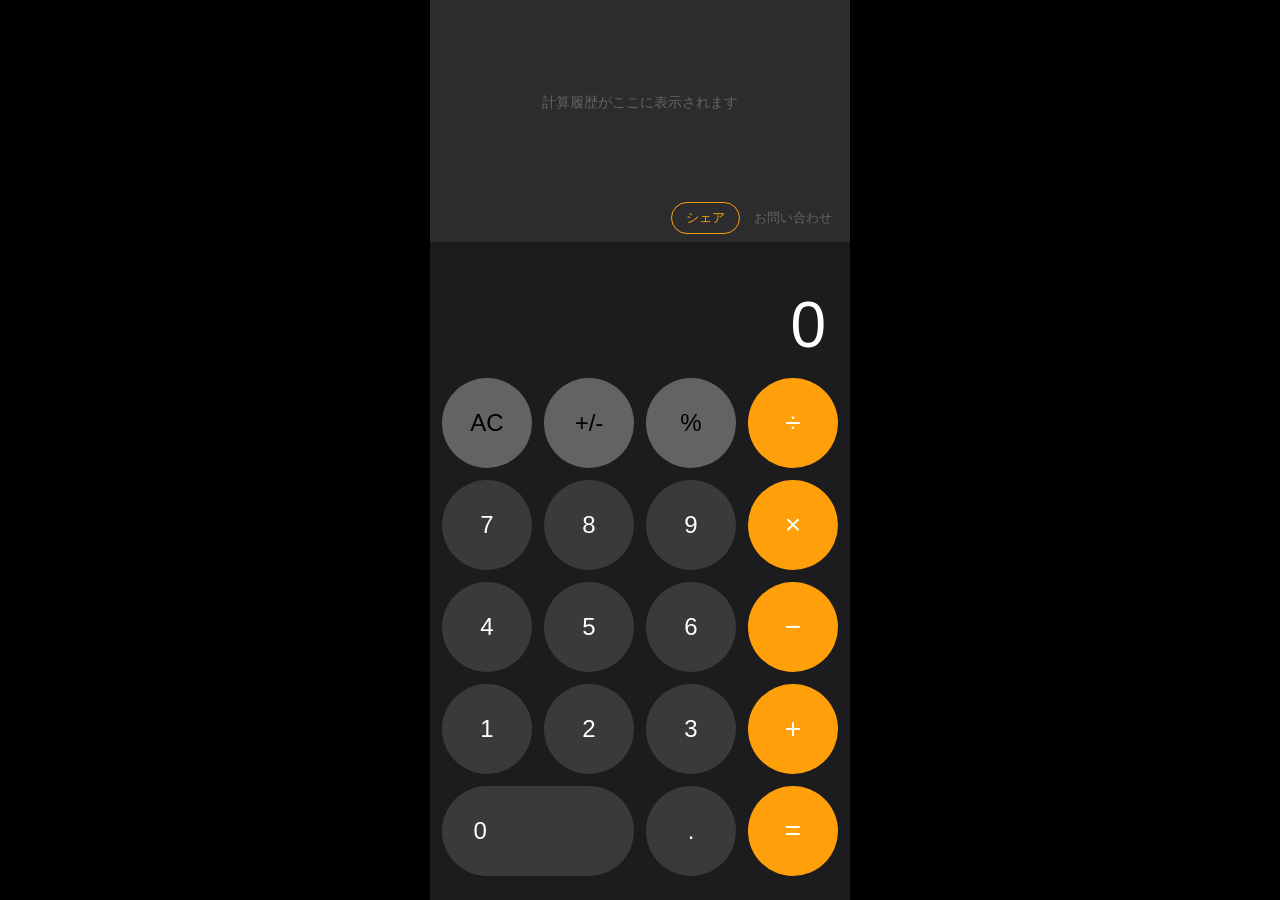
<file: index.html>
<!DOCTYPE html>
<html lang="ja">
<head>
  <meta charset="UTF-8">
  <meta name="viewport" content="width=device-width, initial-scale=1.0">
  <title>計算履歴電卓 — 計算式が残せるWeb電卓</title>

  <!-- SEO -->
  <meta name="description" content="計算式と結果を履歴として残せる無料Web電卓。勉強中に「どう計算したか」をすぐ振り返れます。インストール不要・スマホ対応。">
  <meta name="keywords" content="電卓, 計算履歴, 勉強, 無料, Web電卓, 計算式, 高校生, 大学生">

  <!-- OGP（SNSシェア用） -->
  <meta property="og:title"       content="計算履歴電卓 — 計算式が残せるWeb電卓">
  <meta property="og:description" content="計算式と結果を履歴として残せる無料Web電卓。インストール不要でスマホからすぐ使えます。">
  <meta property="og:url"         content="https://kakekue0322-cyber.github.io/calculator/">
  <meta property="og:type"        content="website">
  <meta property="og:locale"      content="ja_JP">
  <meta name="twitter:card"       content="summary">
  <meta name="twitter:title"      content="計算履歴電卓">
  <meta name="twitter:description" content="計算式が履歴として残せる無料Web電卓。勉強に便利！">

  <!-- PWA -->
  <link rel="manifest" href="manifest.json">
  <meta name="theme-color" content="#ff9f0a">
  <meta name="mobile-web-app-capable" content="yes">
  <meta name="apple-mobile-web-app-capable" content="yes">
  <meta name="apple-mobile-web-app-title" content="履歴電卓">

  <!-- Schema.org 構造化データ（AI検索対策） -->
  <script type="application/ld+json">
  {
    "@context": "https://schema.org",
    "@type": "WebApplication",
    "name": "計算履歴電卓",
    "url": "https://kakekue0322-cyber.github.io/calculator/",
    "description": "計算式と結果を履歴として残せる無料Web電卓。学生の勉強用途に最適。インストール不要でスマホから利用可能。",
    "applicationCategory": "UtilitiesApplication",
    "operatingSystem": "Any",
    "inLanguage": "ja",
    "offers": { "@type": "Offer", "price": "0", "priceCurrency": "JPY" },
    "featureList": ["計算履歴保存", "計算式リアルタイム表示", "オフライン動作", "スマホ対応"]
  }
  </script>

  <!-- Google Analytics GA4 -->
  <script>
    (function() {
      if (location.search.includes('owner=1')) {
        localStorage.setItem('owner', '1');
      }
      if (localStorage.getItem('owner') !== '1') {
        var s = document.createElement('script');
        s.async = true;
        s.src = 'https://www.googletagmanager.com/gtag/js?id=G-C49260S08L';
        document.head.appendChild(s);
        window.dataLayer = window.dataLayer || [];
        function gtag(){dataLayer.push(arguments);}
        gtag('js', new Date());
        gtag('config', 'G-C49260S08L');
      }
    })();
  </script>

  <link rel="stylesheet" href="style.css">
</head>
<body>
  <div id="app">

    <div id="history-area">
      <div id="history-list"></div>
      <div id="history-footer">
        <button id="clear-history" aria-label="履歴をすべて削除" style="display:none">
          履歴をクリア
        </button>
        <div id="footer-right">
          <button id="share-btn" aria-label="アプリをシェア">シェア</button>
          <a href="contact.html" id="contact-link">お問い合わせ</a>
        </div>
      </div>
    </div>

    <div id="display">
      <div id="expression" aria-label="計算式"></div>
      <div id="result" aria-label="計算結果">0</div>
    </div>

    <div id="buttons">
      <button class="btn btn-function" data-action="ac"   aria-label="すべてクリア">AC</button>
      <button class="btn btn-function" data-action="sign" aria-label="正負切替">+/-</button>
      <button class="btn btn-function" data-action="pct"  aria-label="パーセント">%</button>
      <button class="btn btn-operator" data-action="op"   data-op="÷" aria-label="割り算">÷</button>

      <button class="btn btn-number"   data-action="num"  data-num="7" aria-label="7">7</button>
      <button class="btn btn-number"   data-action="num"  data-num="8" aria-label="8">8</button>
      <button class="btn btn-number"   data-action="num"  data-num="9" aria-label="9">9</button>
      <button class="btn btn-operator" data-action="op"   data-op="×" aria-label="掛け算">×</button>

      <button class="btn btn-number"   data-action="num"  data-num="4" aria-label="4">4</button>
      <button class="btn btn-number"   data-action="num"  data-num="5" aria-label="5">5</button>
      <button class="btn btn-number"   data-action="num"  data-num="6" aria-label="6">6</button>
      <button class="btn btn-operator" data-action="op"   data-op="−" aria-label="引き算">−</button>

      <button class="btn btn-number"   data-action="num"  data-num="1" aria-label="1">1</button>
      <button class="btn btn-number"   data-action="num"  data-num="2" aria-label="2">2</button>
      <button class="btn btn-number"   data-action="num"  data-num="3" aria-label="3">3</button>
      <button class="btn btn-operator" data-action="op"   data-op="+" aria-label="足し算">+</button>

      <button class="btn btn-number btn-zero" data-action="num" data-num="0" aria-label="0">0</button>
      <button class="btn btn-number"   data-action="dot"  aria-label="小数点">.</button>
      <button class="btn btn-equal"    data-action="eq"   aria-label="計算実行">=</button>
    </div>

  </div>
  <script src="app.js"></script>
</body>
</html>
</file>
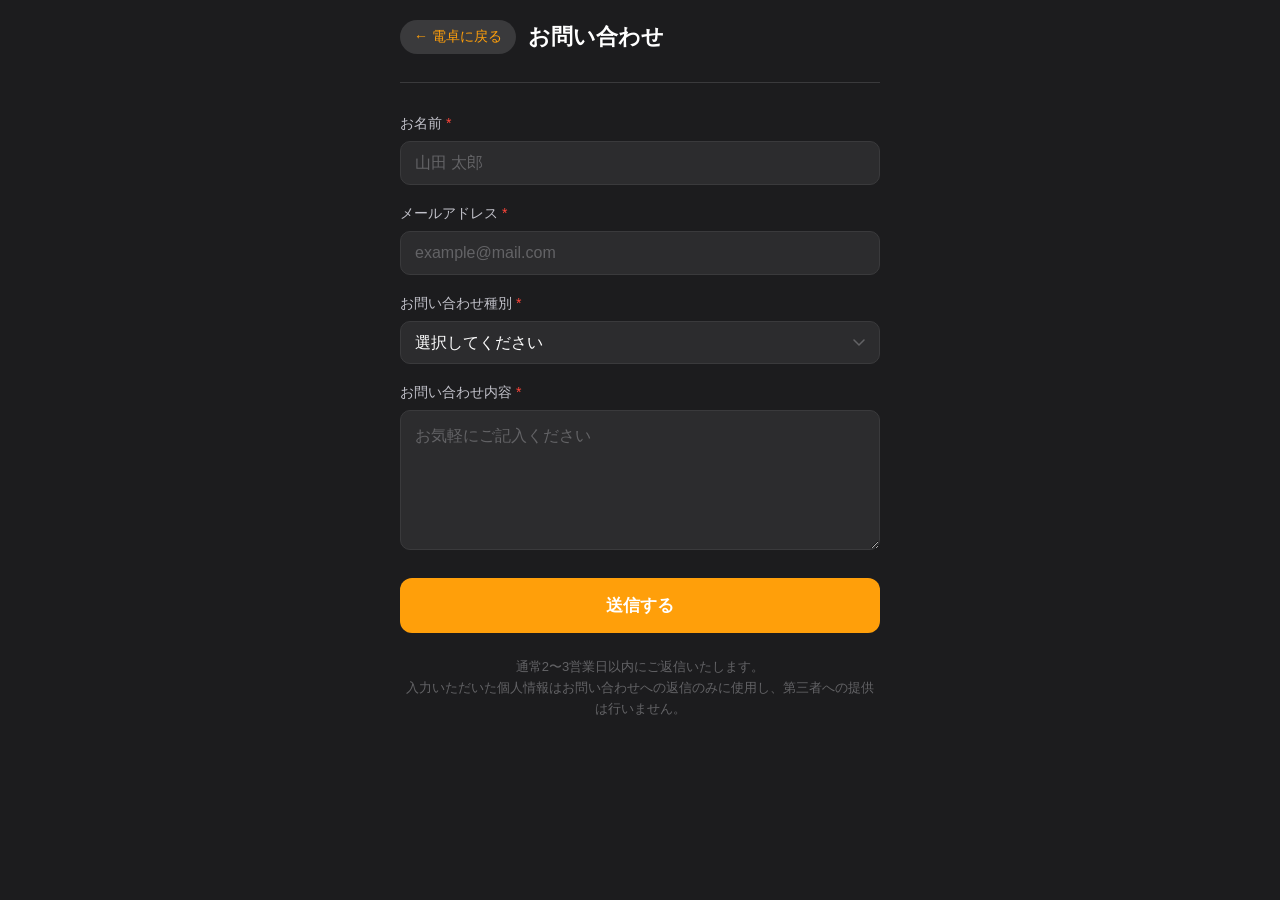
<file: contact.html>
<!DOCTYPE html>
<html lang="ja">
<head>
  <meta charset="UTF-8">
  <meta name="viewport" content="width=device-width, initial-scale=1.0">
  <title>お問い合わせ — 計算履歴電卓</title>
  <meta name="description" content="計算履歴電卓へのお問い合わせページ。不具合報告・機能要望・ご質問を受け付けています。">
  <meta property="og:title"       content="お問い合わせ — 計算履歴電卓">
  <meta property="og:description" content="計算履歴電卓へのお問い合わせはこちら。">
  <meta property="og:url"         content="https://kakekue0322-cyber.github.io/calculator/contact.html">
  <meta property="og:type"        content="website">
  <meta name="twitter:card"       content="summary">
  <!-- Google Analytics GA4 -->
  <script>
    (function() {
      if (location.search.includes('owner=1')) {
        localStorage.setItem('owner', '1');
      }
      if (localStorage.getItem('owner') !== '1') {
        var s = document.createElement('script');
        s.async = true;
        s.src = 'https://www.googletagmanager.com/gtag/js?id=G-C49260S08L';
        document.head.appendChild(s);
        window.dataLayer = window.dataLayer || [];
        function gtag(){dataLayer.push(arguments);}
        gtag('js', new Date());
        gtag('config', 'G-C49260S08L');
      }
    })();
  </script>

  <link rel="stylesheet" href="style.css">
  <style>
    /* ── お問い合わせページ専用スタイル ── */
    body {
      align-items: flex-start;
      background: #1c1c1e;
    }

    .contact-wrap {
      width: 100%;
      max-width: 520px;
      margin: 0 auto;
      padding: 0 20px 48px;
    }

    /* ── ヘッダー ── */
    .contact-header {
      display: flex;
      align-items: center;
      gap: 12px;
      padding: 20px 0 28px;
      border-bottom: 1px solid #3a3a3c;
      margin-bottom: 32px;
    }

    .back-btn {
      background: #3a3a3c;
      border: none;
      color: #ff9f0a;
      font-size: 14px;
      padding: 8px 14px;
      border-radius: 20px;
      cursor: pointer;
      text-decoration: none;
      display: inline-block;
      transition: background 0.15s;
    }

    .back-btn:hover { background: #48484a; }

    .contact-header h1 {
      color: #fff;
      font-size: 22px;
      font-weight: 600;
    }

    /* ── フォーム ── */
    .contact-form {
      display: flex;
      flex-direction: column;
      gap: 20px;
    }

    .field {
      display: flex;
      flex-direction: column;
      gap: 8px;
    }

    .field label {
      color: #ebebf5cc;
      font-size: 14px;
    }

    .field label .required {
      color: #ff453a;
      margin-left: 4px;
    }

    .field input,
    .field select,
    .field textarea {
      background: #2c2c2e;
      border: 1px solid #3a3a3c;
      border-radius: 10px;
      color: #fff;
      font-size: 16px;
      padding: 12px 14px;
      outline: none;
      transition: border-color 0.15s;
      font-family: inherit;
      width: 100%;
      box-sizing: border-box;
    }

    .field input:focus,
    .field select:focus,
    .field textarea:focus {
      border-color: #ff9f0a;
    }

    .field select {
      appearance: none;
      background-image: url("data:image/svg+xml,%3Csvg xmlns='http://www.w3.org/2000/svg' width='12' height='8' viewBox='0 0 12 8'%3E%3Cpath d='M1 1l5 5 5-5' stroke='%23636366' stroke-width='1.5' fill='none' stroke-linecap='round'/%3E%3C/svg%3E");
      background-repeat: no-repeat;
      background-position: right 14px center;
      padding-right: 36px;
      cursor: pointer;
    }

    .field select option {
      background: #2c2c2e;
    }

    .field textarea {
      min-height: 140px;
      resize: vertical;
      line-height: 1.6;
    }

    .field input::placeholder,
    .field textarea::placeholder {
      color: #636366;
    }

    /* ── 送信ボタン ── */
    .submit-btn {
      background: #ff9f0a;
      border: none;
      border-radius: 12px;
      color: #fff;
      font-size: 17px;
      font-weight: 600;
      padding: 16px;
      cursor: pointer;
      transition: filter 0.15s, transform 0.1s;
      margin-top: 8px;
    }

    .submit-btn:hover  { filter: brightness(1.1); }
    .submit-btn:active { transform: scale(0.98); }

    /* ── 補足テキスト ── */
    .note {
      color: #636366;
      font-size: 13px;
      text-align: center;
      line-height: 1.6;
      margin-top: 4px;
    }
  </style>
</head>
<body>
  <div class="contact-wrap">
    <div class="contact-header">
      <a href="index.html" class="back-btn">← 電卓に戻る</a>
      <h1>お問い合わせ</h1>
    </div>

    <!-- Formspree の action に取得したURLを設定する -->
    <form class="contact-form" action="https://formspree.io/f/mykvpezz" method="POST">

      <div class="field">
        <label>お名前<span class="required">*</span></label>
        <input type="text" name="name" placeholder="山田 太郎" required>
      </div>

      <div class="field">
        <label>メールアドレス<span class="required">*</span></label>
        <input type="email" name="email" placeholder="example@mail.com" required>
      </div>

      <div class="field">
        <label>お問い合わせ種別<span class="required">*</span></label>
        <select name="category" required>
          <option value="" disabled selected>選択してください</option>
          <option value="bug">不具合・バグ報告</option>
          <option value="feature">機能のご要望</option>
          <option value="question">使い方のご質問</option>
          <option value="other">その他</option>
        </select>
      </div>

      <div class="field">
        <label>お問い合わせ内容<span class="required">*</span></label>
        <textarea name="message" placeholder="お気軽にご記入ください" required></textarea>
      </div>

      <button type="submit" class="submit-btn">送信する</button>
      <p class="note">
        通常2〜3営業日以内にご返信いたします。<br>
        入力いただいた個人情報はお問い合わせへの返信のみに使用し、第三者への提供は行いません。
      </p>
    </form>
  </div>
</body>
</html>
</file>
<file: style.css>
:root {
  --bg: #1c1c1e;
  --display-bg: #1c1c1e;
  --history-bg: #2c2c2e;
  --btn-number: #3a3a3c;
  --btn-function: #636366;
  --btn-operator: #ff9f0a;
  --btn-equal: #ff9f0a;
  --btn-active: #ffffff;
  --text-primary: #ffffff;
  --text-secondary: #ebebf5cc;
  --text-result: #ffffff;
  --text-history: #ebebf5cc;
  --history-hover: #3a3a3c;
  --radius-btn: 50%;
  --gap: 12px;
  /*
    ボタンサイズ = 幅制限と高さ制限の小さい方
    ・幅: (画面幅 - 左右padding×2 - 列間gap×3) ÷ 4列
    ・高: (画面高 - ディスプレイ～パディング固定分) ÷ 5行
  */
  /*
    310px = ディスプレイ(128px) + ボタン上下padding+gap(80px) + 履歴最小確保(100px)
  */
  --btn-size: min(
    calc((100vw - 5 * var(--gap)) / 4),
    calc((100dvh - 310px) / 5)
  );
}

* {
  box-sizing: border-box;
  margin: 0;
  padding: 0;
  -webkit-tap-highlight-color: transparent;
  user-select: none;
}

body {
  background: #000;
  display: flex;
  justify-content: center;
  align-items: flex-start;
  min-height: 100dvh;
  font-family: -apple-system, BlinkMacSystemFont, 'Helvetica Neue', sans-serif;
}

#app {
  background: var(--bg);
  width: 100%;
  max-width: 420px;
  height: 100dvh;
  overflow: hidden;
  display: flex;
  flex-direction: column;
}

/* ── 履歴エリア ─────────────────────── */
#history-area {
  flex: 1;
  background: var(--history-bg);
  overflow-y: auto;
  padding: 12px 16px 8px;
  display: flex;
  flex-direction: column;
  min-height: 100px;
}

#history-list {
  flex: 1;
  display: flex;
  flex-direction: column;
  gap: 2px;
}

.history-item {
  color: var(--text-history);
  font-size: 16px;
  padding: 8px 10px;
  border-radius: 8px;
  cursor: pointer;
  transition: background 0.15s;
  text-align: right;
  line-height: 1.4;
}

.history-item:hover,
.history-item:active {
  background: var(--history-hover);
  color: var(--text-primary);
}

.history-item .hist-expr {
  font-size: 13px;
  opacity: 0.7;
}

.history-item .hist-result {
  font-size: 18px;
  font-weight: 500;
}

.history-empty {
  color: #636366;
  font-size: 14px;
  text-align: center;
  margin: auto;
  padding: 16px 0;
}

#history-footer {
  display: flex;
  align-items: center;
  justify-content: space-between;
  margin-top: 8px;
  min-height: 32px;
}

#clear-history {
  background: none;
  border: 1px solid #636366;
  color: #636366;
  font-size: 13px;
  padding: 6px 14px;
  border-radius: 20px;
  cursor: pointer;
  transition: border-color 0.15s, color 0.15s;
}

#clear-history:hover {
  border-color: #ff453a;
  color: #ff453a;
}

#footer-right {
  display: flex;
  align-items: center;
  gap: 12px;
  margin-left: auto;
}

#share-btn {
  background: none;
  border: 1px solid #ff9f0a;
  color: #ff9f0a;
  font-size: 13px;
  padding: 6px 14px;
  border-radius: 20px;
  cursor: pointer;
  transition: background 0.15s, color 0.15s;
}

#share-btn:hover {
  background: #ff9f0a;
  color: #000;
}

#contact-link {
  color: #636366;
  font-size: 13px;
  text-decoration: none;
  padding: 4px 2px;
}

#contact-link:hover {
  color: #ebebf5cc;
}

/* ── ディスプレイ ─────────────────────── */
#display {
  background: var(--display-bg);
  padding: 12px 24px 8px;
  text-align: right;
}

#expression {
  color: var(--text-secondary);
  font-size: 28px;
  min-height: 36px;
  overflow-x: auto;
  white-space: nowrap;
  scrollbar-width: none;
  text-align: right;
}

#expression::-webkit-scrollbar {
  display: none;
}

#result {
  color: var(--text-result);
  font-size: 64px;
  font-weight: 300;
  line-height: 1.1;
  min-height: 72px;
  overflow-x: auto;
  white-space: nowrap;
  scrollbar-width: none;
  transition: font-size 0.15s;
}

#result::-webkit-scrollbar {
  display: none;
}

#result.shrink {
  font-size: 44px;
}

#result.shrink-more {
  font-size: 30px;
}

/* ── ボタンエリア ─────────────────────── */
#buttons {
  display: grid;
  grid-template-columns: repeat(4, var(--btn-size));
  gap: var(--gap);
  padding: 8px var(--gap) 24px;
  background: var(--bg);
  justify-content: center;
}

.btn {
  width: var(--btn-size);
  height: var(--btn-size);
  border: none;
  border-radius: var(--radius-btn);
  font-size: 24px;
  font-weight: 400;
  cursor: pointer;
  transition: filter 0.1s, transform 0.08s;
  color: var(--text-primary);
  display: flex;
  align-items: center;
  justify-content: center;
}

.btn:active {
  filter: brightness(1.4);
  transform: scale(0.94);
}

.btn-number   { background: var(--btn-number); }
.btn-function { background: var(--btn-function); color: #000; }
.btn-operator { background: var(--btn-operator); color: #fff; font-size: 28px; }
.btn-equal    { background: var(--btn-equal); color: #fff; font-size: 28px; }

.btn-operator.active {
  background: #fff;
  color: var(--btn-operator);
}

/* 0ボタンは横2マス */
.btn-zero {
  grid-column: span 2;
  width: calc(2 * var(--btn-size) + var(--gap));
  height: var(--btn-size);
  border-radius: 9999px;
  justify-content: flex-start;
  padding-left: calc(var(--btn-size) * 0.35);
}

/* ── レスポンシブ ────────────────────────── */

/* PC：420px超では幅方向を420px固定、高さ制限は継続 */
@media (min-width: 420px) {
  :root {
    --btn-size: min(
      calc((420px - 5 * var(--gap)) / 4),
      calc((100dvh - 310px) / 5)
    );
  }
}

/* 縦が小さい画面 */
@media (max-height: 700px) {
  :root { --gap: 10px; }
  #result { font-size: 52px; }
  #history-area { max-height: 180px; }
}

@media (max-height: 580px) {
  :root { --gap: 8px; }
  #result { font-size: 44px; }
  #history-area { max-height: 120px; }
}
</file>
